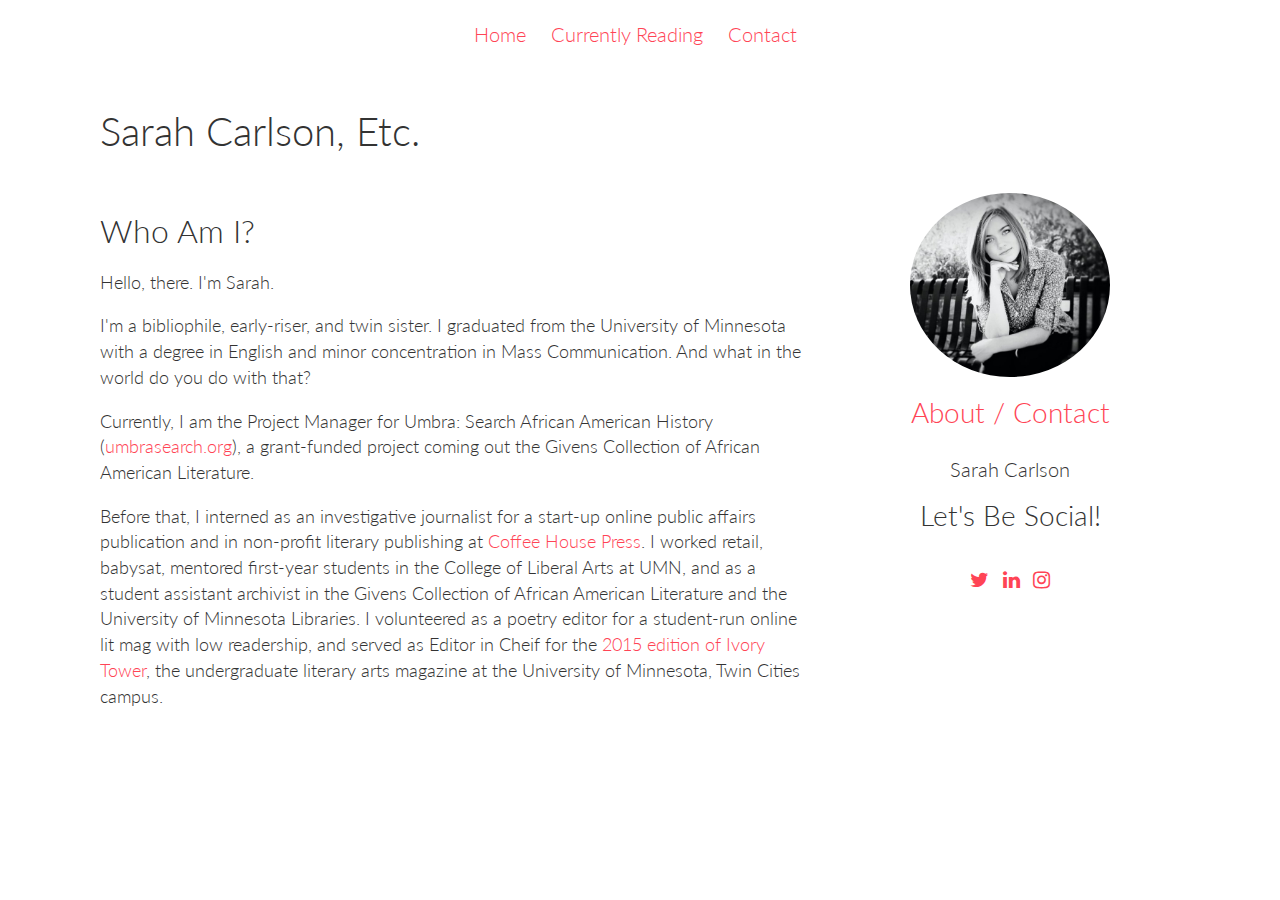
<file: index.html>
<!DOCTYPE html>
<html>
<head>
	<title>Sarah Carlson, Etc.</title>
	<meta name="description" content="bibliophile || early-riser || doppelganger">
	<meta name="keywords" conent="Sarah Carlson, Minneapolis, project manager, University of Minnesota"
    <!-- Load the reset stylesheet first. -->
	<link rel="stylesheet" type="text/css" href="css/reset.css">
    <!-- Load the style sheets you are getting from else where next. -->
	<link href='https://fonts.googleapis.com/css?family=Lato:400,300,100' rel='stylesheet' type='text/css'>
	<link rel="stylesheet" href="https://maxcdn.bootstrapcdn.com/font-awesome/4.5.0/css/font-awesome.min.css">
	<link rel="stylesheet" href="https://maxcdn.bootstrapcdn.com/bootstrap/3.3.0/css/bootstrap.min.css">
    <!-- Load the local site style sheets last. -->
		<link rel="stylesheet" type="text/css" href="css/style.css">
    <link rel="stylesheet" type="text/css" href="css/responsive.css">
		<!-- script src="scripts.js"></script> -->
    <!-- Remember that styles "cascade" and the last one loaded takes precedence of the prior ones.-->
	<meta name="viewport" content="width=device-width, initial-scale=1.0">
</head>
<body>
	<nav class="nav-main">
		<div class="container-fluid">
			<div class="row">
				<div class="col-md-12">
					<ul>
						<li><a rel="index" type="text/html" href="index.html">Home</a></li>
						<li><a rel="reading" type="text/html" href="reading.html">Currently Reading</a></li>
						<li><a rel="contact" type="text/html" href="contact.html">Contact</a></li>
					</ul>
				</div>
			</div>
		</div>
	</nav>
	<header>
		<div class="container-fluid">
			<div class="row">
				<div class="col-md-12">
					<h1>Sarah Carlson, Etc.</h1>
				</div>
			</div>
		</div>
	</header>
		<div class="container-fluid">
			<div class="row">
				<main>
			<div class="col-md-8">
				<h2>Who Am I?</h2>
					<p>Hello, there. I'm Sarah.</p>
					<p>I'm a bibliophile, early-riser, and twin sister. I graduated from the University of Minnesota with a degree in English and minor concentration in Mass Communication. And what in the world do you do with that?</p>
					<p>Currently, I am the Project Manager for <em>Umbra: Search African American History</em> (<a href="https://www.umbrasearch.org">umbrasearch.org</a>), a grant-funded project coming out the Givens Collection of African American Literature.</p>
					<p>Before that, I interned as an investigative journalist for a start-up online public affairs publication and in non-profit literary publishing at <a href="http://coffeehousepress.org/">Coffee House Press</a>. I worked retail, babysat, mentored first-year students in the College of Liberal Arts at UMN, and as a student assistant archivist in the Givens Collection of African American Literature and the University of Minnesota Libraries. I volunteered as a poetry editor for a student-run online lit mag with low readership, and served as Editor in Cheif for the <a href="https://issuu.com/ivorytower/docs/issuu_with_cover">2015 edition of <i>Ivory Tower</i></a>, the undergraduate literary arts magazine at the University of Minnesota, Twin Cities campus.</p>

			</div>
		</main>
		<aside>
				<div class="col-md-4">
          <div class="sidebar_pic">
          	<img src="images/SarahC.jpg" width="200 px">
          </div>
          <h3><a href="contact.html">About / Contact</a></h3>
					<h4>Sarah Carlson</h4>
					<h3>Let's Be Social!</h3>
					<div class="social">
						<ul>
								<li><a href="https://www.twitter.com/sarahcarlsonetc" target="_blank"><i class="fa fa-twitter"></i></a></li>
								<li><a href="https://www.linkedin.com/in/sarah-carlson-7aa37b66" target="_blank"><i class="fa fa-linkedin"></i></a></li>
								<li><a href="https://www.instagram.com/sarahcarlsonetc" target="_blank"><i class="fa fa-instagram"></i></a></li>
						</ul>
					</div>
				</div>
			</div>
		</aside>
	</div>
	<!-- <section class="services">
		<div class="container">
			<div class="box">
				<h2><a href="#">Stuff Here</a></h2>
				<p>I've got interesting stuff.</p>
			</div>
			<div class="box">
				<h2><a href="#">More Stuff</a></h2>
				<p>Seriously, I need boxes for my stuff.</p>
			</div>
			<div class="box">
				<h2><a href="#">So Much Stuff</a></h2>
				<p>Check out my stuff that require boxes.</p>
			</div>
		</div></container>
	</section>-->
	<footer>

	</footer>
	<script src="https://maxcdn.bootstrapcdn.com/bootstrap/3.3.2/js/bootstrap.min.js"></script>
</body>
</html>
</file>
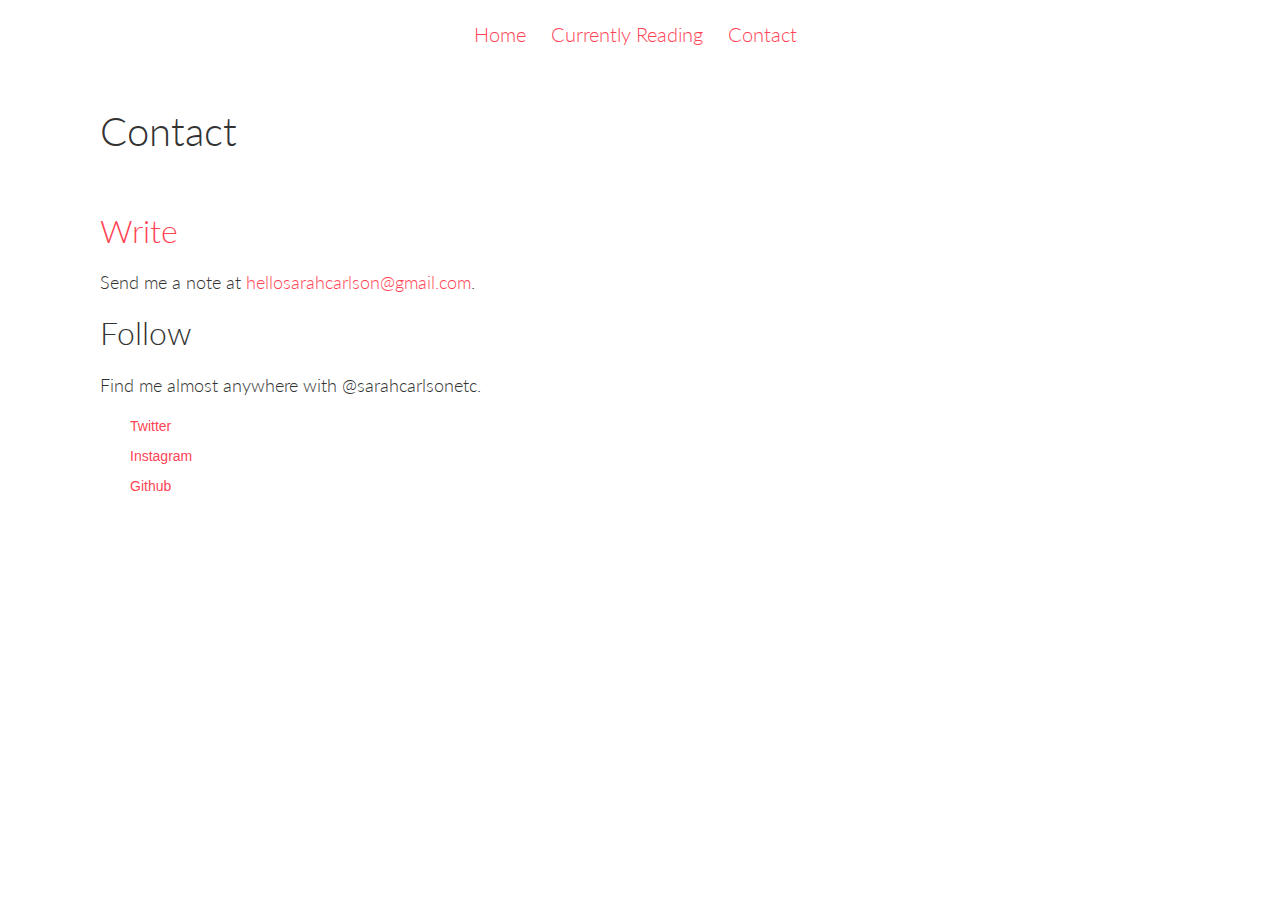
<file: contact.html>
<!DOCTYPE html>
<html>
<head>
	<title>Sarah Carlson, Etc.</title>
	<meta name="description" content="bibliophile || early-riser || doppelganger">
	<meta name="keywords" conent="Sarah Carlson, Minneapolis, project manager, University of Minnesota"
    <!-- Load the reset stylesheet first. -->
	<link rel="stylesheet" type="text/css" href="css/reset.css">
    <!-- Load the style sheets you are getting from else where next. -->
	<link href='https://fonts.googleapis.com/css?family=Lato:400,300,100' rel='stylesheet' type='text/css'>
	<link rel="stylesheet" href="https://maxcdn.bootstrapcdn.com/font-awesome/4.5.0/css/font-awesome.min.css">
	<link rel="stylesheet" href="https://maxcdn.bootstrapcdn.com/bootstrap/3.3.0/css/bootstrap.min.css">
    <!-- Load the local site style sheets last. -->
		<link rel="stylesheet" type="text/css" href="css/style.css">
    <link rel="stylesheet" type="text/css" href="css/responsive.css">
		<!-- script src="scripts.js"></script> -->
    <!-- Remember that styles "cascade" and the last one loaded takes precedence of the prior ones.-->
	<meta name="viewport" content="width=device-width, initial-scale=1.0">
</head>
<body>
	<nav class="nav-main">
		<div class="container-fluid">
			<div class="row">
				<div class="col-md-12">
					<ul>
						<li><a rel="index" type="text/html" href="index.html">Home</a></li>
						<li><a rel="reading" type="text/html" href="reading.html">Currently Reading</a></li>
						<li><a rel="about" type="text/html" href="contact.html">Contact</a></li>
					</ul>
				</div>
			</div>
		</div>
	</nav>
	<header>
		<div class="container-fluid">
			<div class="row">
				<div class="col-md-12">
					<h1>Contact</h1>
				</div>
			</div>
		</div>
</header>
<div class="container-fluid">
	<div class="row">
		<main>
	<div class="col-md-8">
		<h2><a href="#">Write</a></h2>
			<p>Send me a note at <a href= "mailto:hellosarahcarlson@gmail.com">hellosarahcarlson@gmail.com</a>.</p>
			<h2>Follow</h2>
			<p>Find me almost anywhere with @sarahcarlsonetc.</p>
			<ul>
				<li><a href="www.twitter.com/sarahcarlsonetc" target="_blank">Twitter</a></li>
				<li><a href="www.instagram.com/sarahcarlsonetc" target="_blank">Instagram</a></li>
				<li><a href="www.github.com/sarahcarlsonetc" target="_blank">Github</a></li>
			</ul>
		</div>
</main>
</div>
</div>
</body>
</body>
</html>
</file>
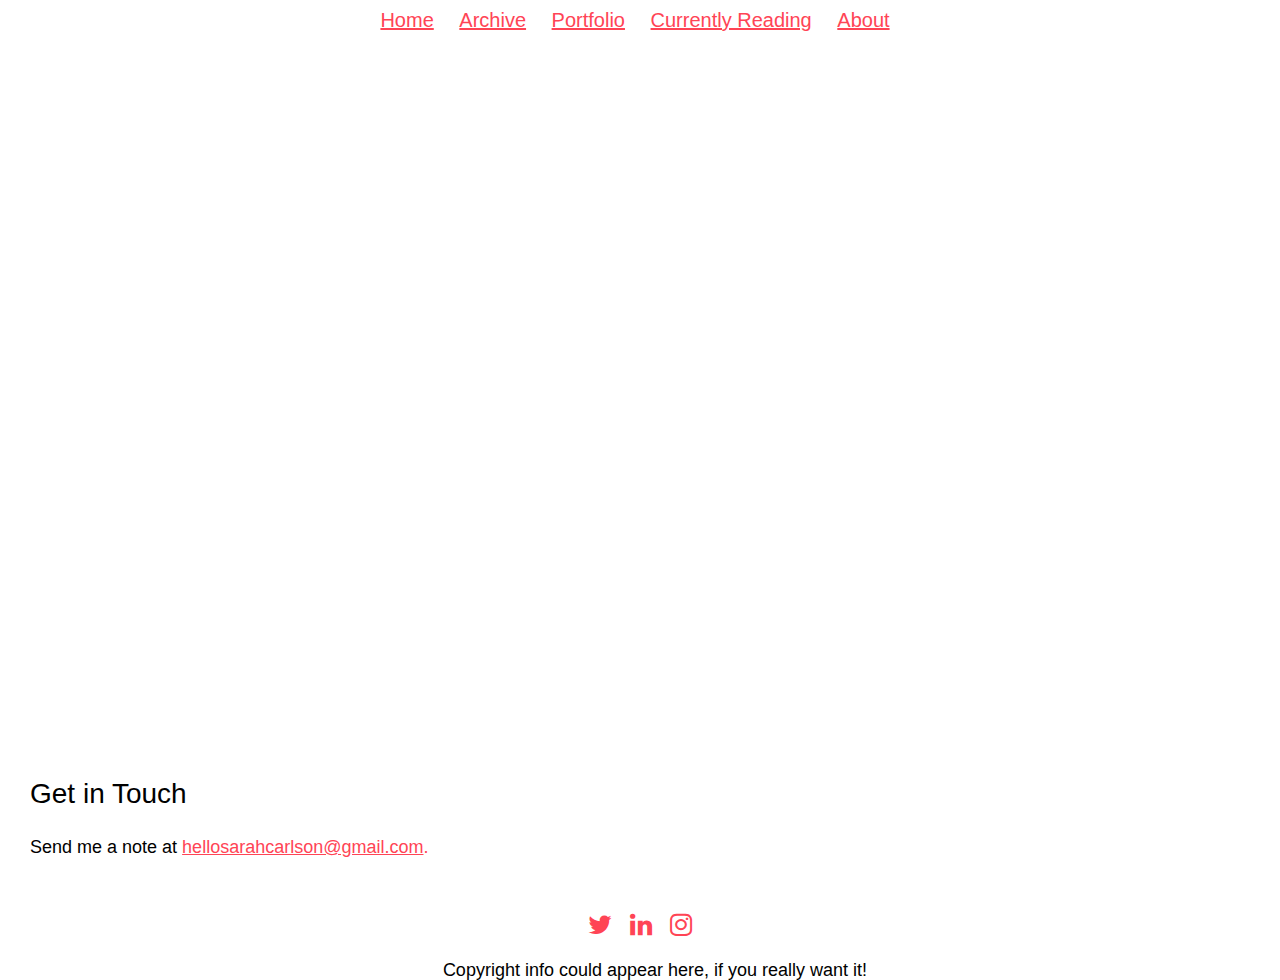
<file: reading.html>
<!DOCTYPE html>
<html>
<head>
	<title>Sarah Carlson, Etc.</title>
	<link rel="stylesheet" type="text/css" href="css/reset.css">
	<link rel="stylesheet" type="text/css" href="css/style.css">
	<link rel="stylesheet" type="text/css" href="css/responsive.css">
	<link href='https://fonts.googleapis.com/css?family=EB+Garamond' rel='stylesheet' type='text/css'>
	<link href='https://fonts.googleapis.com/css?family=Josefin+Sans' rel='stylesheet' type='text/css'>
	<link href='https://fonts.googleapis.com/css?family=Source+Sans+Pro:400,400italic,600' rel='stylesheet' type='text/css'>
	<link rel="stylesheet" href="https://maxcdn.bootstrapcdn.com/font-awesome/4.5.0/css/font-awesome.min.css">
	<meta name="viewport" content="width=device-width, initial-scale=1.0">
</head>
<body>
	<header>
		<div class="banner"></div>
		<div class="container">
			<!--Don't want logo right now. Having Abby help me with design <div class="logo">
				<a href="index.html"><img src="images/logo.png" width="100px"></a>
			</div>-->
			<nav class="nav-main">
				<ul>
					<li><a rel="index" type="text/html" href="index.html">Home</a></li>
					<li><a href="#">Archive</a></li>
					<li><a href="#">Portfolio</a></li>
					<li><a rel="reading" type="text/html" href="reading.html">Currently Reading</a></li>
					<li><a rel="about" type="text/html" href="about.html">About</a></li>
				</ul>
			</nav>
		</div><!--.container-->
	</header>
	<section class="content">
		<div class="container">

		</div>
	</section>

	<footer>
		<div class="container">
			<h3>Get in Touch</h3>
			<p>Send me a note at <a href="mailto:hellosarahcarlson@gmail.com">hellosarahcarlson@gmail.com<a/>.</p>
			<br/>
		<div class="social">
			<ul>
				<li><a href="https://www.twitter.com/sarahcarlsonetc" target="_blank"><i class="fa fa-twitter"></i></a></li>
				<li><a href="https://www.linkedin.com/in/sarah-carlson-7aa37b66" target="_blank"><i class="fa fa-linkedin"></i></a></li>
				<li><a href="https://www.instagram.com/sarahcarlsonetc" target="_blank"><i class="fa fa-instagram"></i></a></li>
			</ul>
		</div>
			<p class="copyright">Copyright info could appear here, if you really want it!</p>
		</div><!--.container-->
	</footer>
</body>
</html>
</file>
<file: css/style.css>
/* General Styles */
html {
	position: relative; /*allow for the footer to be position absolute and know where its starting point is*/
	min-height: 100%; /*ensures we use the whole screen size for height so the footer can be shown at the bottom*/
}
body {
	background: white;
	margin: 0 0 150px; /*make sure there is a margin at the bottom so footer doesnt overlap*/
}
p {
	font-size: 18px;
	font-family: 'Lato', sans-serif;
	margin-bottom: 18px;
	font-weight: 300;
}
a {
	color: #FF4455;
}
a:link {
	color: #FF4455;
}
a:hover {
	color: #FF909B;
	text-decoration: none;
}
a:active {
	color: #FF4455;
}

img:hover {
	opacity: 0.60;
}

h1 {
	font-size: 40px;
	font-family: 'Lato', sans-serif;
	font-weight: 300;
	padding-bottom: 10px;
}

h2 {
	font-size: 32px;
	font-family: 'Lato', sans-serif;
	font-weight: 300;
	padding-bottom: 12px;
}

h3 {
	font-size: 28px;
	font-family: 'Lato', sans-serif;
	font-weight: 300;
	padding-bottom: 20px;

}

h4 {
	font-size: 20px;
	font-family: 'Lato', sans-serif;
	font-weight: 300;

}

h5 {

}

h6 {

}

button {
	background: #FF530D;
	color: white;
	font-family: 'Lato', sans-serif;
	padding: 5px;
	border-radius: 2px;
	margin: 10px;
	border: none !important;
	box-shadow: none !important;
}

button:hover {
	background: #FF530D;
}

li {
	padding-left: 30px;
	padding-bottom: 10px;
}
.social li{
	padding: 5px;
}

/* Header */
header {
	width: 100%;
}

.nav-main {
	width: 100%;
	margin: 0 auto;
	font-size: 20px;
	font-family: 'Lato', sans-serif;
	font-weight: 300;
}
.nav-main ul{
	text-align: center;
}
.nav-main li {
	display:inline-block;
	padding: 10px;
}
.nav-main li:first-child{
	padding-left: 0;
}

/*Setup a Container for Multi-Use*/
.container-fluid {
	width: 100%;
	padding:10px 100px;
}

.feature {
	padding-bottom: 40px;
	color: #FF4455;
}

*main {
}

aside {
text-align: center;
}

aside img {
	border-radius: 50%;
}

aside ul {
	list-style-type: none;
}
aside li {
	display: inline-block;
	font-size: 20px;
}

/* Footer */
footer {
	height: 150px; /*set footer height*/
	position: absolute; /*forces the footer position to be in a specific place*/
	bottom: 0; /*tells the footer to be zero pixels from the bottom of the html tag*/
	width: 100%; /*ensures the footer takes up the whole screen width wise*/
	color: black;
}
footer h3 {
	padding: 30px;
}
footer p {
	padding-left: 30px;
}

footer a {
}

footer a:link {
}

footer a:hover {
	color: #FF909B;
	text-decoration: none;
}

footer ul {
	text-align: center;
	padding: 15px;
}

footer li {
	display:inline-block;
	font-size: 26px;
	margin: 2px;
	color: white;
}

footer li:hover {
}

.copyright {
	text-align: center;
}
</file>
<file: css/responsive.css>
@media only screen and (max-width: 1099px) {
	.container {
		width: 100%;
	}
	aside {
	}
	aside img {
	}
	main {
	}
	.nav-main {
	}
	.nav-main li a {
		color: black;
		padding: 3px;
	}
	.nav-main li a:hover {
		color: #FF8276;
		text-decoration: none;
	}
	a:active {
		color: #3E3A40;
	}

@media only screen and (max-width: 999px) {
	main {
		width: 100%;
	}
	aside {
		width: 100%;
	}
	aside img {
		width: 50%;
	}
}

@media only screen and (max-width: 850px) {
	main {

	}
	.content {

	}
	.secondary {

	}
	aside {

	}
	aside img {

	}
}

@media only screen and (max-width: 650px) {
	h2 {
	 font-size: 22px;
	}
	h3 {
	 font-size: 20px;
	}
	h4 {
		font-size: 18px;
	}
	h5 {
		font-size: 14px
	}
	p {
		font-size: 14px;
	}
	.nav-main {
		width: 100%;
	}
	.nav-main li {
		display: block;
	}
	.nav-main li a:hover {
		color: white;
	}
	.nav-main li:hover {
		background: #FF8276;
	}
	.content{
		padding-top: 0;
	}
}
</file>
